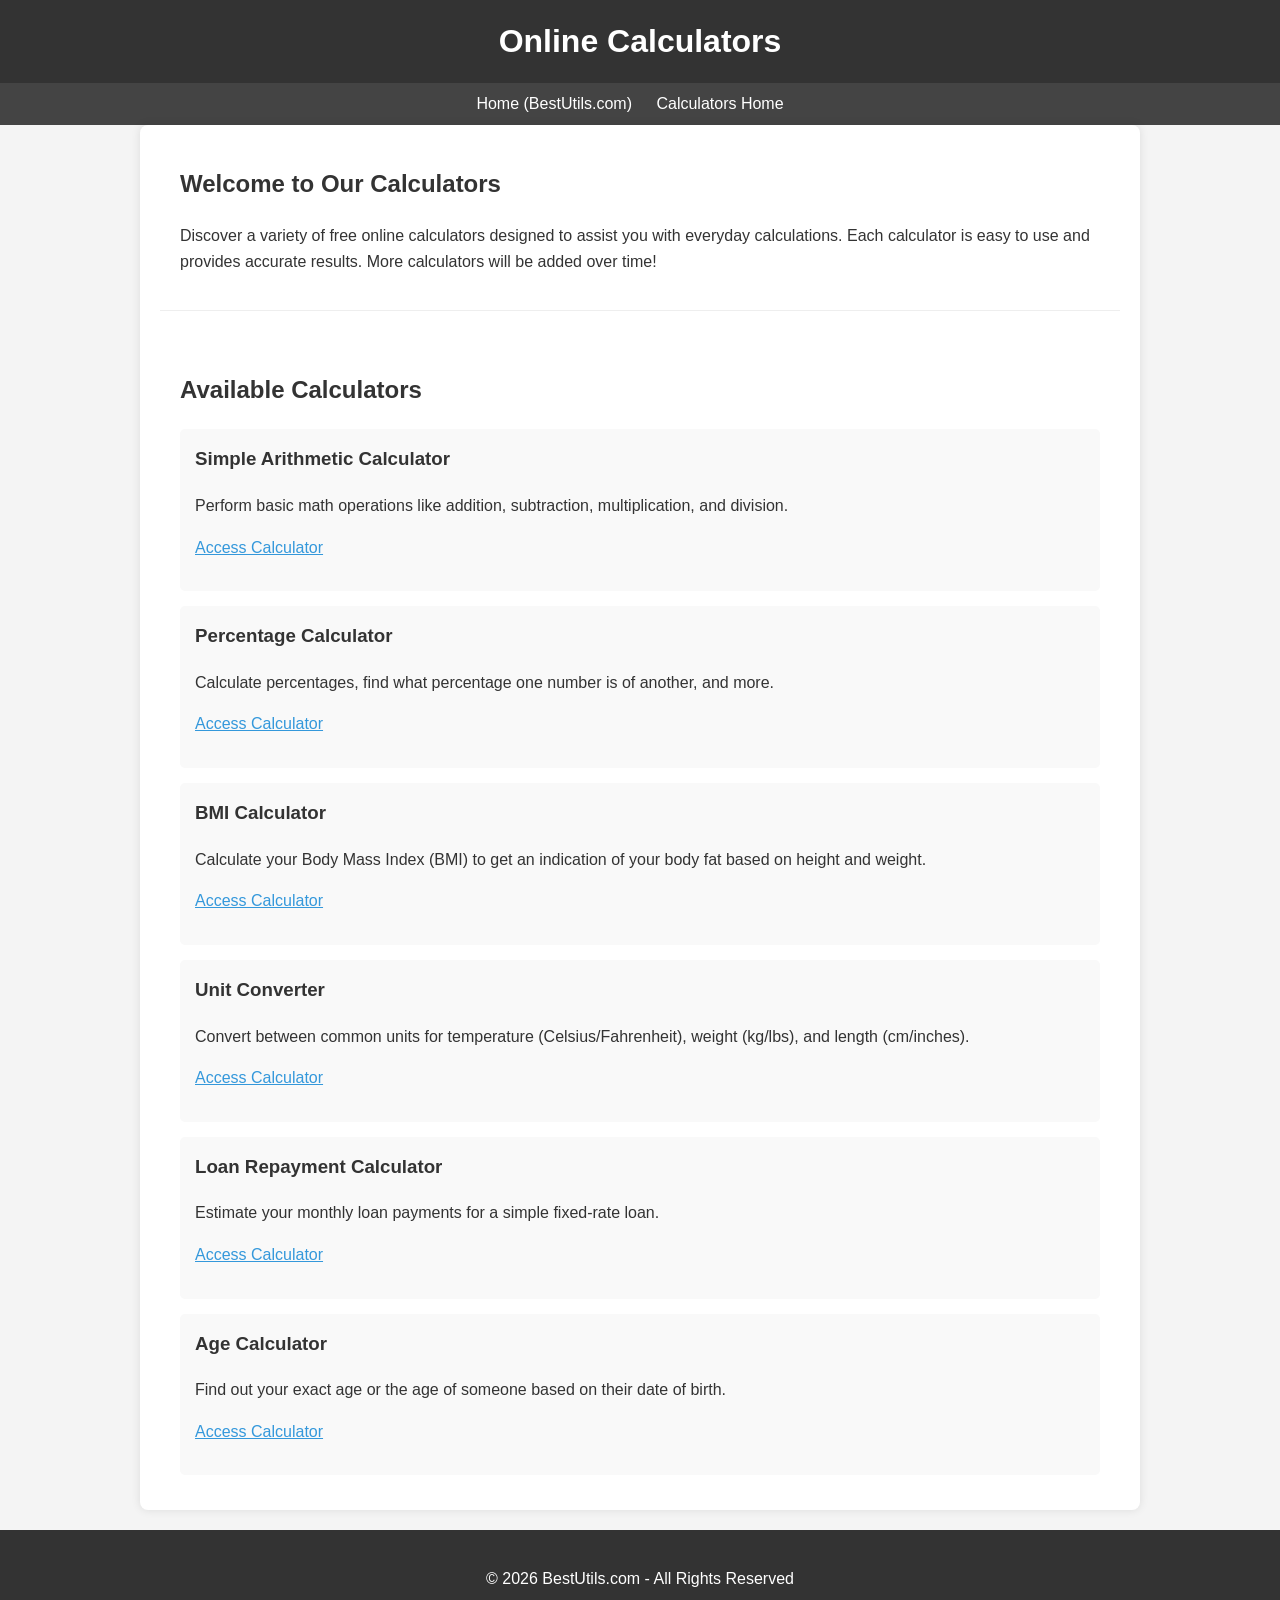
<file: index.html>
<!DOCTYPE html>
<html lang="en">
<head>
    <meta charset="UTF-8">
    <meta name="viewport" content="width=device-width, initial-scale=1.0">
    <title>Useful Online Calculators | BestUtils.com</title>
    <meta name="description" content="A collection of free and easy-to-use online calculators for various daily needs, part of BestUtils.com.">
    <meta name="robots" content="index,follow">
    <link rel="canonical" href="https://bestutils.com/calculators/">
    <link rel="stylesheet" href="css/style.css">
</head>
<body>
    <header>
        <h1>Online Calculators</h1>
    </header>

    <nav>
        <ul>
            <li><a href="/">Home (BestUtils.com)</a></li>
            <li><a href="/calculators/">Calculators Home</a></li>
            <!-- Add more global navigation links if needed -->
        </ul>
    </nav>

    <main class="container">
        <section id="intro">
            <h2>Welcome to Our Calculators</h2>
            <p>Discover a variety of free online calculators designed to assist you with everyday calculations. Each calculator is easy to use and provides accurate results. More calculators will be added over time!</p>
        </section>

        <section id="calculator-list" class="calculator-list">
            <h2>Available Calculators</h2>

            <article id="simple-arithmetic">
                <h3>Simple Arithmetic Calculator</h3>
                <p>Perform basic math operations like addition, subtraction, multiplication, and division.</p>
                <p><a href="calculators/simple-arithmetic-calculator.html">Access Calculator</a></p>
            </article>

            <article id="percentage">
                <h3>Percentage Calculator</h3>
                <p>Calculate percentages, find what percentage one number is of another, and more.</p>
                <p><a href="calculators/percentage-calculator.html">Access Calculator</a></p>
            </article>

            <article id="bmi">
                <h3>BMI Calculator</h3>
                <p>Calculate your Body Mass Index (BMI) to get an indication of your body fat based on height and weight.</p>
                <p><a href="calculators/bmi-calculator.html">Access Calculator</a></p>
            </article>

            <article id="unit-converter">
                <h3>Unit Converter</h3>
                <p>Convert between common units for temperature (Celsius/Fahrenheit), weight (kg/lbs), and length (cm/inches).</p>
                <p><a href="calculators/unit-converter.html">Access Calculator</a></p>
            </article>

            <article id="loan-repayment">
                <h3>Loan Repayment Calculator</h3>
                <p>Estimate your monthly loan payments for a simple fixed-rate loan.</p>
                <p><a href="calculators/loan-repayment-calculator.html">Access Calculator</a></p>
            </article>

            <article id="age-calculator">
                <h3>Age Calculator</h3>
                <p>Find out your exact age or the age of someone based on their date of birth.</p>
                <p><a href="calculators/age-calculator.html">Access Calculator</a></p>
            </article>

        </section>
    </main>

    <footer>
        <p>&copy; <script>document.write(new Date().getFullYear())</script> BestUtils.com - All Rights Reserved</p>
    </footer>

</body>
</html>
</file>
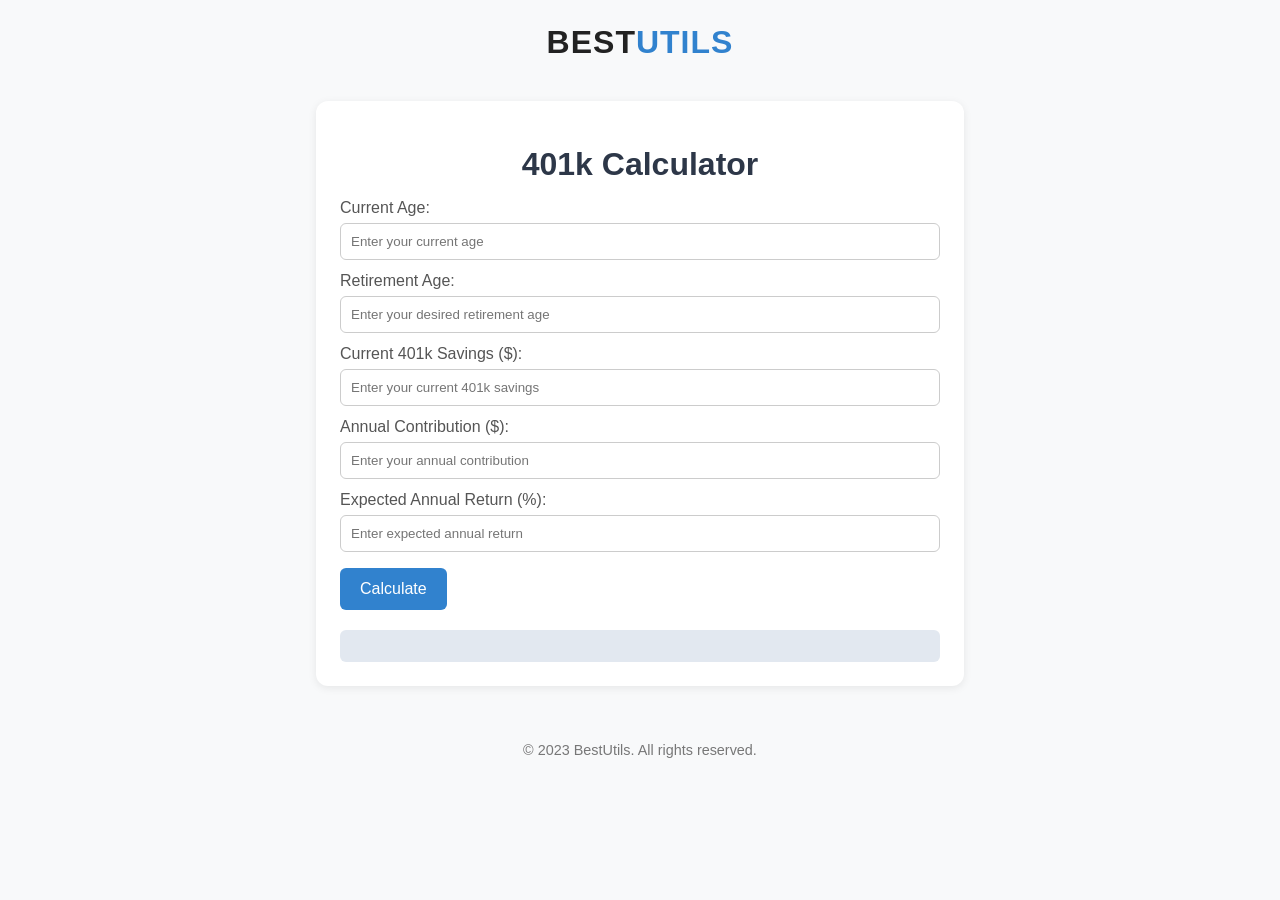
<file: 401k-calculator.html>
<!DOCTYPE html>
<html lang="en">
<head>
  <meta charset="UTF-8">
  <meta name="viewport" content="width=device-width, initial-scale=1.0">
  <meta name="description" content="A comprehensive 401k calculator to help you plan your retirement savings effectively.">
  <meta name="keywords" content="401k calculator, retirement savings, financial planning, investment">
  <title>401k Calculator | BestUtils</title>
  <style>
    body { font-family: 'Segoe UI', Arial, sans-serif; background: #f8f9fa; margin: 0; padding: 0; }
    .container { max-width: 600px; margin: 40px auto; background: #fff; border-radius: 12px; box-shadow: 0 2px 8px rgba(0,0,0,0.08); padding: 24px; }
    h1 { text-align: center; color: #2d3748; font-size: 2rem; margin-bottom: 16px; }
    label { display: block; margin: 12px 0 6px; color: #555; }
    input { width: calc(100% - 22px); padding: 10px; border: 1px solid #ccc; border-radius: 6px; }
    button { padding: 12px 20px; font-size: 1rem; border: none; border-radius: 6px; background: #3182ce; color: #fff; cursor: pointer; transition: background 0.2s; margin-top: 16px; }
    button:hover { background: #2b6cb0; }
    .result { margin-top: 20px; padding: 16px; background: #e2e8f0; border-radius: 6px; font-size: 1.2rem; text-align: center; }
  </style>
</head>
<body>
  <header style="display:flex;align-items:center;justify-content:center;padding:24px 0 0 0;">
    <span style="font-size:2rem;font-weight:700;color:#222;letter-spacing:1px;">BEST<span style="color:#3182ce;">UTILS</span></span>
  </header>
  <div class="container">
    <h1>401k Calculator</h1>
    <label for="current-age">Current Age:</label>
    <input type="number" id="current-age" placeholder="Enter your current age">
    <label for="retirement-age">Retirement Age:</label>
    <input type="number" id="retirement-age" placeholder="Enter your desired retirement age">
    <label for="current-savings">Current 401k Savings ($):</label>
    <input type="number" id="current-savings" placeholder="Enter your current 401k savings">
    <label for="annual-contribution">Annual Contribution ($):</label>
    <input type="number" id="annual-contribution" placeholder="Enter your annual contribution">
    <label for="annual-return">Expected Annual Return (%):</label>
    <input type="number" id="annual-return" placeholder="Enter expected annual return">
    <button onclick="calculate401k()">Calculate</button>
    <div class="result" id="result"></div>
  </div>
  <footer style="text-align:center;padding:16px 0;color:#777;font-size:0.9rem;">
    &copy; 2023 BestUtils. All rights reserved.
  </footer>
  <script>
    function calculate401k() {
      const currentAge = parseInt(document.getElementById('current-age').value);
      const retirementAge = parseInt(document.getElementById('retirement-age').value);
      const currentSavings = parseFloat(document.getElementById('current-savings').value);
      const annualContribution = parseFloat(document.getElementById('annual-contribution').value);
      const annualReturn = parseFloat(document.getElementById('annual-return').value) / 100;
      const yearsToGrow = retirementAge - currentAge;

      let futureValue = currentSavings;
      for (let i = 0; i < yearsToGrow; i++) {
        futureValue += annualContribution;
        futureValue *= (1 + annualReturn);
      }

      document.getElementById('result').textContent = `Estimated 401k Savings at Retirement: $${futureValue.toFixed(2)}`;
    }
  </script>
</body>
</html>
</file>
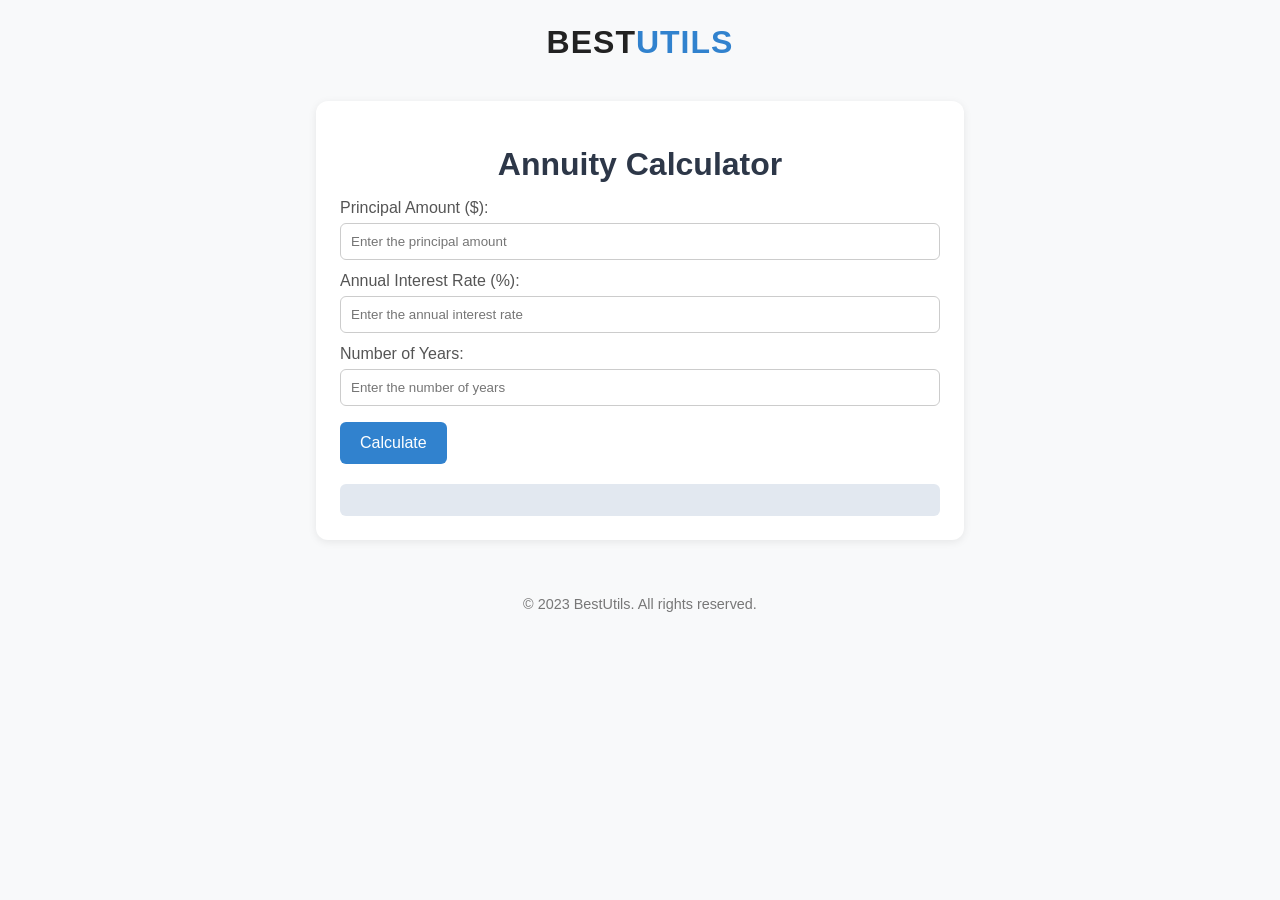
<file: annuity-calculator.html>
<!DOCTYPE html>
<html lang="en">
<head>
  <meta charset="UTF-8">
  <meta name="viewport" content="width=device-width, initial-scale=1.0">
  <meta name="description" content="An effective annuity calculator to help you plan your financial future.">
  <meta name="keywords" content="annuity calculator, financial planning, investment, retirement">
  <meta name="robots" content="index, follow">
  <link rel="canonical" href="http://bestutils.com/annuity-calculator.html">
  <title>Annuity Calculator | BestUtils</title>
  <style>
    body { font-family: 'Segoe UI', Arial, sans-serif; background: #f8f9fa; margin: 0; padding: 0; }
    .container { max-width: 600px; margin: 40px auto; background: #fff; border-radius: 12px; box-shadow: 0 2px 8px rgba(0,0,0,0.08); padding: 24px; }
    h1 { text-align: center; color: #2d3748; font-size: 2rem; margin-bottom: 16px; }
    label { display: block; margin: 12px 0 6px; color: #555; }
    input { width: calc(100% - 22px); padding: 10px; border: 1px solid #ccc; border-radius: 6px; }
    button { padding: 12px 20px; font-size: 1rem; border: none; border-radius: 6px; background: #3182ce; color: #fff; cursor: pointer; transition: background 0.2s; margin-top: 16px; }
    button:hover { background: #2b6cb0; }
    .result { margin-top: 20px; padding: 16px; background: #e2e8f0; border-radius: 6px; font-size: 1.2rem; text-align: center; }
  </style>
</head>
<body>
  <header style="display:flex;align-items:center;justify-content:center;padding:24px 0 0 0;">
    <span style="font-size:2rem;font-weight:700;color:#222;letter-spacing:1px;">BEST<span style="color:#3182ce;">UTILS</span></span>
  </header>
  <div class="container">
    <h1>Annuity Calculator</h1>
    <label for="principal">Principal Amount ($):</label>
    <input type="number" id="principal" placeholder="Enter the principal amount">
    <label for="rate">Annual Interest Rate (%):</label>
    <input type="number" id="rate" placeholder="Enter the annual interest rate">
    <label for="years">Number of Years:</label>
    <input type="number" id="years" placeholder="Enter the number of years">
    <button onclick="calculateAnnuity()">Calculate</button>
    <div class="result" id="result"></div>
  </div>
  <footer style="text-align:center;padding:16px 0;color:#777;font-size:0.9rem;">
    &copy; 2023 BestUtils. All rights reserved.
  </footer>
  <script>
    function calculateAnnuity() {
      const principal = parseFloat(document.getElementById('principal').value);
      const rate = parseFloat(document.getElementById('rate').value) / 100;
      const years = parseInt(document.getElementById('years').value);

      const annuity = principal * rate / (1 - Math.pow(1 + rate, -years));

      document.getElementById('result').textContent = `Estimated Annuity Payment: $${annuity.toFixed(2)}`;
    }
  </script>
</body>
</html>
</file>
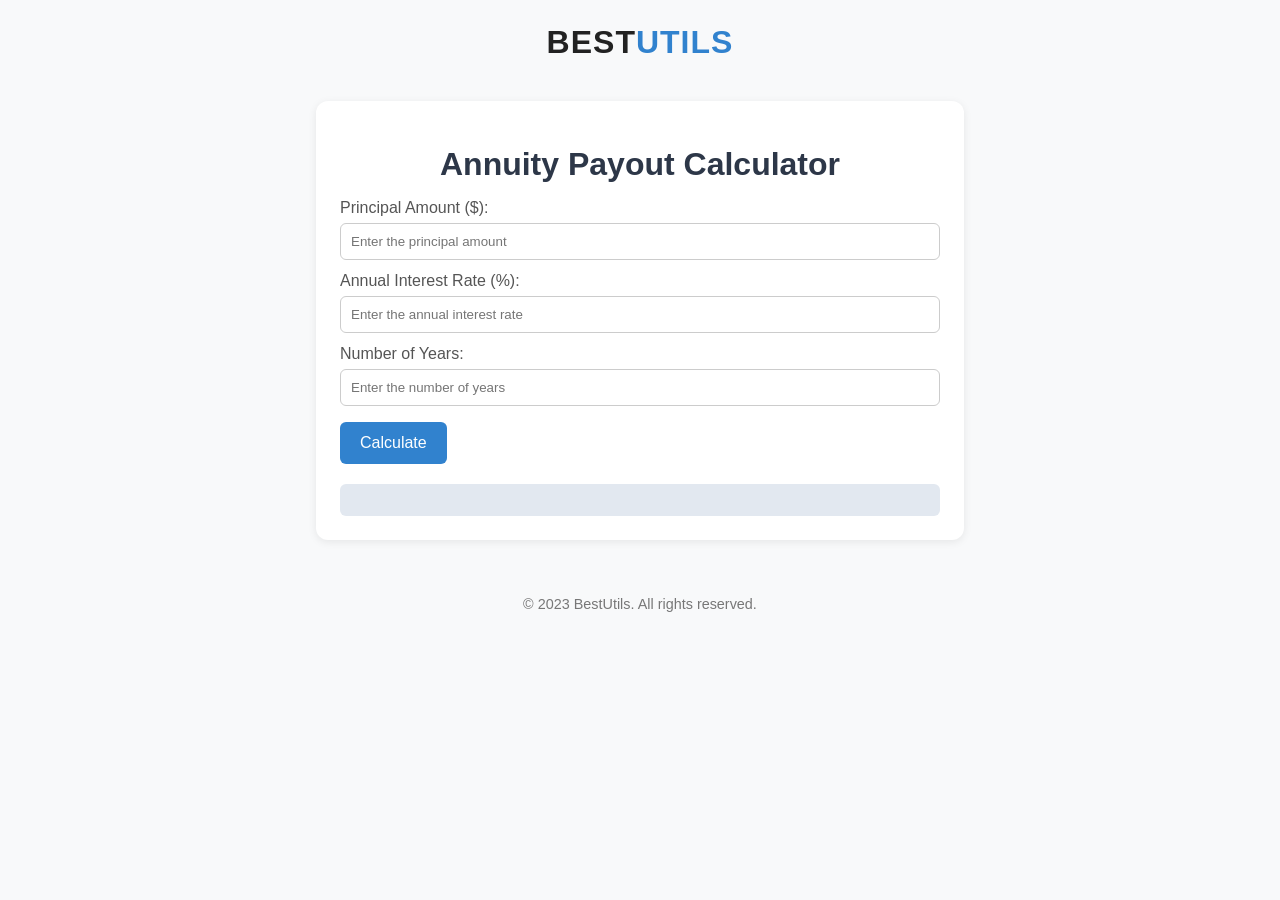
<file: annuity-payout-calculator.html>
<!DOCTYPE html>
<html lang="en">
<head>
  <meta charset="UTF-8">
  <meta name="viewport" content="width=device-width, initial-scale=1.0">
  <meta name="description" content="Calculate your annuity payouts with ease using our annuity payout calculator.">
  <meta name="keywords" content="annuity payout calculator, retirement planning, financial calculator">
  <meta name="robots" content="index, follow">
  <link rel="canonical" href="http://bestutils.com/annuity-payout-calculator.html">
  <title>Annuity Payout Calculator | BestUtils</title>
  <style>
    body { font-family: 'Segoe UI', Arial, sans-serif; background: #f8f9fa; margin: 0; padding: 0; }
    .container { max-width: 600px; margin: 40px auto; background: #fff; border-radius: 12px; box-shadow: 0 2px 8px rgba(0,0,0,0.08); padding: 24px; }
    h1 { text-align: center; color: #2d3748; font-size: 2rem; margin-bottom: 16px; }
    label { display: block; margin: 12px 0 6px; color: #555; }
    input { width: calc(100% - 22px); padding: 10px; border: 1px solid #ccc; border-radius: 6px; }
    button { padding: 12px 20px; font-size: 1rem; border: none; border-radius: 6px; background: #3182ce; color: #fff; cursor: pointer; transition: background 0.2s; margin-top: 16px; }
    button:hover { background: #2b6cb0; }
    .result { margin-top: 20px; padding: 16px; background: #e2e8f0; border-radius: 6px; font-size: 1.2rem; text-align: center; }
  </style>
</head>
<body>
  <header style="display:flex;align-items:center;justify-content:center;padding:24px 0 0 0;">
    <span style="font-size:2rem;font-weight:700;color:#222;letter-spacing:1px;">BEST<span style="color:#3182ce;">UTILS</span></span>
  </header>
  <div class="container">
    <h1>Annuity Payout Calculator</h1>
    <label for="principal">Principal Amount ($):</label>
    <input type="number" id="principal" placeholder="Enter the principal amount">
    <label for="rate">Annual Interest Rate (%):</label>
    <input type="number" id="rate" placeholder="Enter the annual interest rate">
    <label for="years">Number of Years:</label>
    <input type="number" id="years" placeholder="Enter the number of years">
    <button onclick="calculatePayout()">Calculate</button>
    <div class="result" id="result"></div>
  </div>
  <footer style="text-align:center;padding:16px 0;color:#777;font-size:0.9rem;">
    &copy; 2023 BestUtils. All rights reserved.
  </footer>
  <script>
    function calculatePayout() {
      const principal = parseFloat(document.getElementById('principal').value);
      const rate = parseFloat(document.getElementById('rate').value) / 100;
      const years = parseInt(document.getElementById('years').value);

      const payout = principal * rate / (1 - Math.pow(1 + rate, -years));

      document.getElementById('result').textContent = `Estimated Annuity Payout: $${payout.toFixed(2)}`;
    }
  </script>
</body>
</html>
</file>
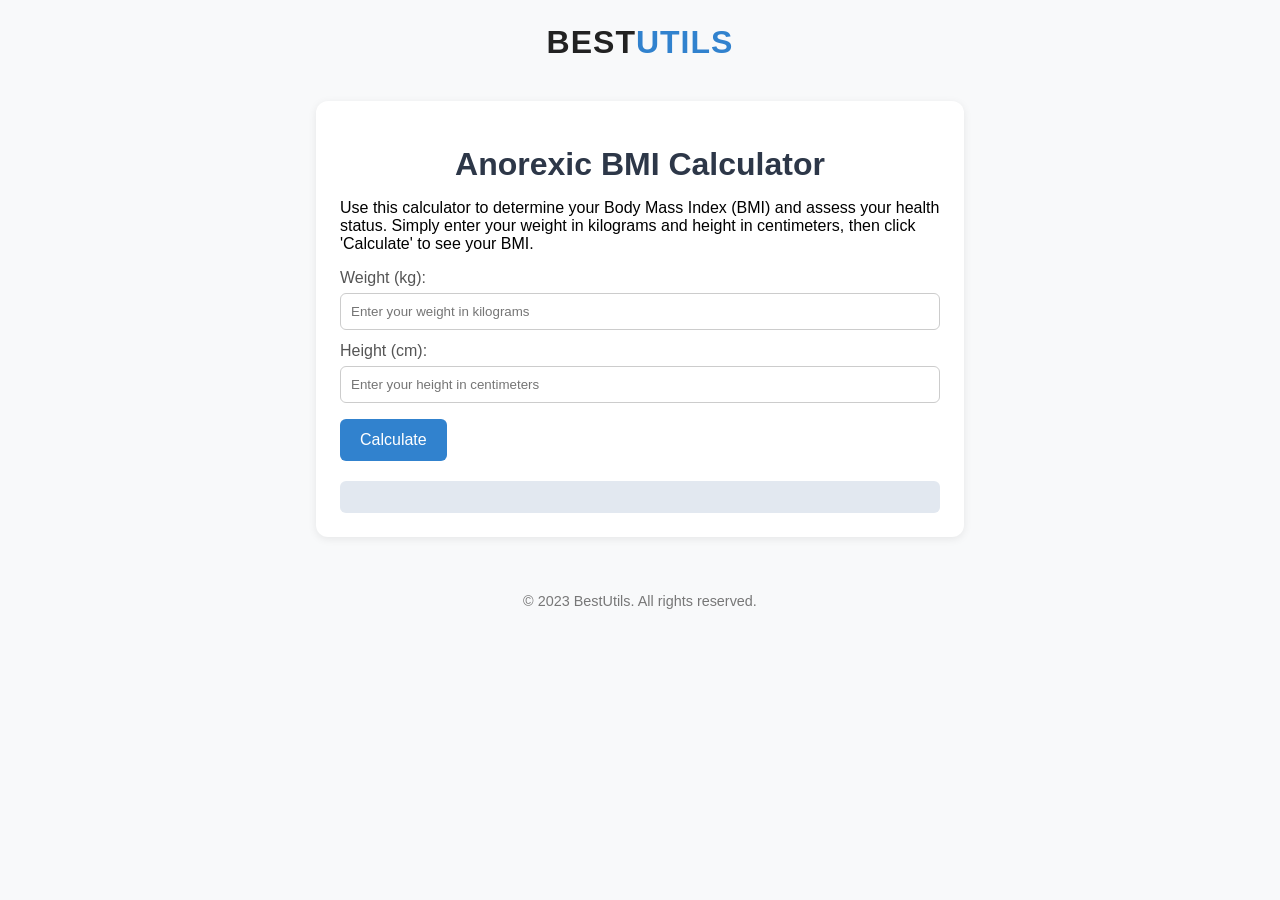
<file: anorexic-bmi-calculator.html>
<!DOCTYPE html>
<html lang="en">
<head>
  <meta charset="UTF-8">
  <meta name="viewport" content="width=device-width, initial-scale=1.0">
  <meta name="description" content="Calculate your BMI with our anorexic BMI calculator to monitor your health.">
  <meta name="keywords" content="anorexic BMI calculator, health calculator, body mass index">
  <meta name="robots" content="index, follow">
  <link rel="canonical" href="http://bestutils.com/anorexic-bmi-calculator.html">
  <title>Anorexic BMI Calculator | BestUtils</title>
  <style>
    body { font-family: 'Segoe UI', Arial, sans-serif; background: #f8f9fa; margin: 0; padding: 0; }
    .container { max-width: 600px; margin: 40px auto; background: #fff; border-radius: 12px; box-shadow: 0 2px 8px rgba(0,0,0,0.08); padding: 24px; }
    h1 { text-align: center; color: #2d3748; font-size: 2rem; margin-bottom: 16px; }
    label { display: block; margin: 12px 0 6px; color: #555; }
    input { width: calc(100% - 22px); padding: 10px; border: 1px solid #ccc; border-radius: 6px; }
    button { padding: 12px 20px; font-size: 1rem; border: none; border-radius: 6px; background: #3182ce; color: #fff; cursor: pointer; transition: background 0.2s; margin-top: 16px; }
    button:hover { background: #2b6cb0; }
    .result { margin-top: 20px; padding: 16px; background: #e2e8f0; border-radius: 6px; font-size: 1.2rem; text-align: center; }
  </style>
</head>
<body>
  <header style="display:flex;align-items:center;justify-content:center;padding:24px 0 0 0;">
    <span style="font-size:2rem;font-weight:700;color:#222;letter-spacing:1px;">BEST<span style="color:#3182ce;">UTILS</span></span>
  </header>
  <div class="container">
    <h1>Anorexic BMI Calculator</h1>
    <p>Use this calculator to determine your Body Mass Index (BMI) and assess your health status. Simply enter your weight in kilograms and height in centimeters, then click 'Calculate' to see your BMI.</p>
    <label for="weight">Weight (kg):</label>
    <input type="number" id="weight" placeholder="Enter your weight in kilograms">
    <label for="height">Height (cm):</label>
    <input type="number" id="height" placeholder="Enter your height in centimeters">
    <button onclick="calculateBMI()">Calculate</button>
    <div class="result" id="result"></div>
  </div>
  <footer style="text-align:center;padding:16px 0;color:#777;font-size:0.9rem;">
    &copy; 2023 BestUtils. All rights reserved.
  </footer>
  <script>
    function calculateBMI() {
      const weight = parseFloat(document.getElementById('weight').value);
      const height = parseFloat(document.getElementById('height').value) / 100;

      const bmi = weight / (height * height);

      document.getElementById('result').textContent = `Your BMI is: ${bmi.toFixed(2)}`;
    }
  </script>
</body>
</html>
</file>
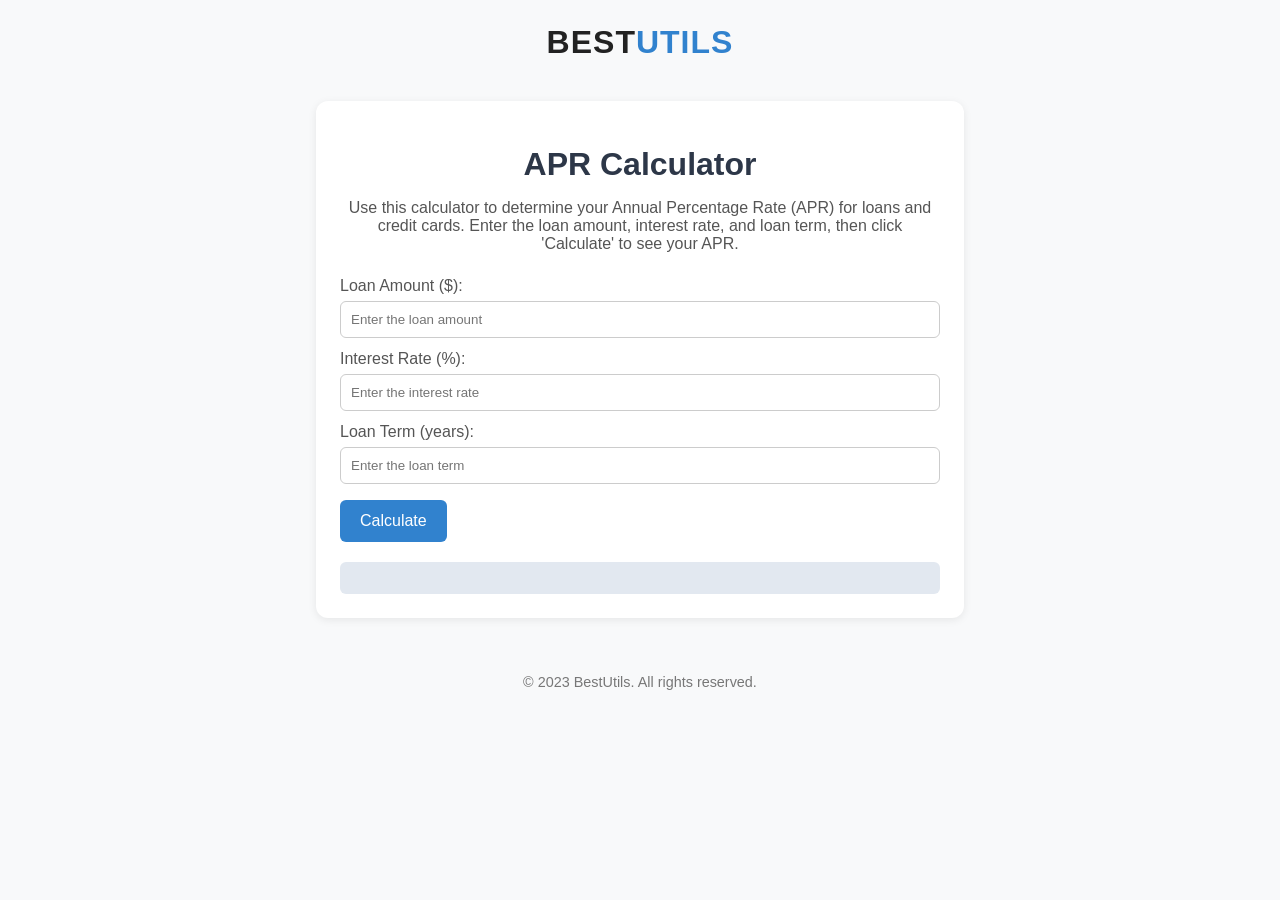
<file: apr-calculator.html>
<!DOCTYPE html>
<html lang="en">
<head>
  <meta charset="UTF-8">
  <meta name="viewport" content="width=device-width, initial-scale=1.0">
  <meta name="description" content="Calculate your Annual Percentage Rate (APR) with our professional APR calculator.">
  <meta name="keywords" content="APR calculator, annual percentage rate, financial calculator">
  <meta name="robots" content="index, follow">
  <link rel="canonical" href="http://bestutils.com/apr-calculator.html">
  <title>APR Calculator | BestUtils</title>
  <style>
    body { font-family: 'Segoe UI', Arial, sans-serif; background: #f8f9fa; margin: 0; padding: 0; }
    .container { max-width: 600px; margin: 40px auto; background: #fff; border-radius: 12px; box-shadow: 0 2px 8px rgba(0,0,0,0.08); padding: 24px; }
    h1 { text-align: center; color: #2d3748; font-size: 2rem; margin-bottom: 16px; }
    p { text-align: center; color: #555; margin-bottom: 24px; }
    label { display: block; margin: 12px 0 6px; color: #555; }
    input { width: calc(100% - 22px); padding: 10px; border: 1px solid #ccc; border-radius: 6px; }
    button { padding: 12px 20px; font-size: 1rem; border: none; border-radius: 6px; background: #3182ce; color: #fff; cursor: pointer; transition: background 0.2s; margin-top: 16px; }
    button:hover { background: #2b6cb0; }
    .result { margin-top: 20px; padding: 16px; background: #e2e8f0; border-radius: 6px; font-size: 1.2rem; text-align: center; }
  </style>
</head>
<body>
  <header style="display:flex;align-items:center;justify-content:center;padding:24px 0 0 0;">
    <span style="font-size:2rem;font-weight:700;color:#222;letter-spacing:1px;">BEST<span style="color:#3182ce;">UTILS</span></span>
  </header>
  <div class="container">
    <h1>APR Calculator</h1>
    <p>Use this calculator to determine your Annual Percentage Rate (APR) for loans and credit cards. Enter the loan amount, interest rate, and loan term, then click 'Calculate' to see your APR.</p>
    <label for="loanAmount">Loan Amount ($):</label>
    <input type="number" id="loanAmount" placeholder="Enter the loan amount">
    <label for="interestRate">Interest Rate (%):</label>
    <input type="number" id="interestRate" placeholder="Enter the interest rate">
    <label for="loanTerm">Loan Term (years):</label>
    <input type="number" id="loanTerm" placeholder="Enter the loan term">
    <button onclick="calculateAPR()">Calculate</button>
    <div class="result" id="result"></div>
  </div>
  <footer style="text-align:center;padding:16px 0;color:#777;font-size:0.9rem;">
    &copy; 2023 BestUtils. All rights reserved.
  </footer>
  <script>
    function calculateAPR() {
      const loanAmount = parseFloat(document.getElementById('loanAmount').value);
      const interestRate = parseFloat(document.getElementById('interestRate').value) / 100;
      const loanTerm = parseInt(document.getElementById('loanTerm').value);

      const apr = (interestRate * loanAmount) / loanTerm;

      document.getElementById('result').textContent = `Your APR is: ${apr.toFixed(2)}%`;
    }
  </script>
</body>
</html>
</file>
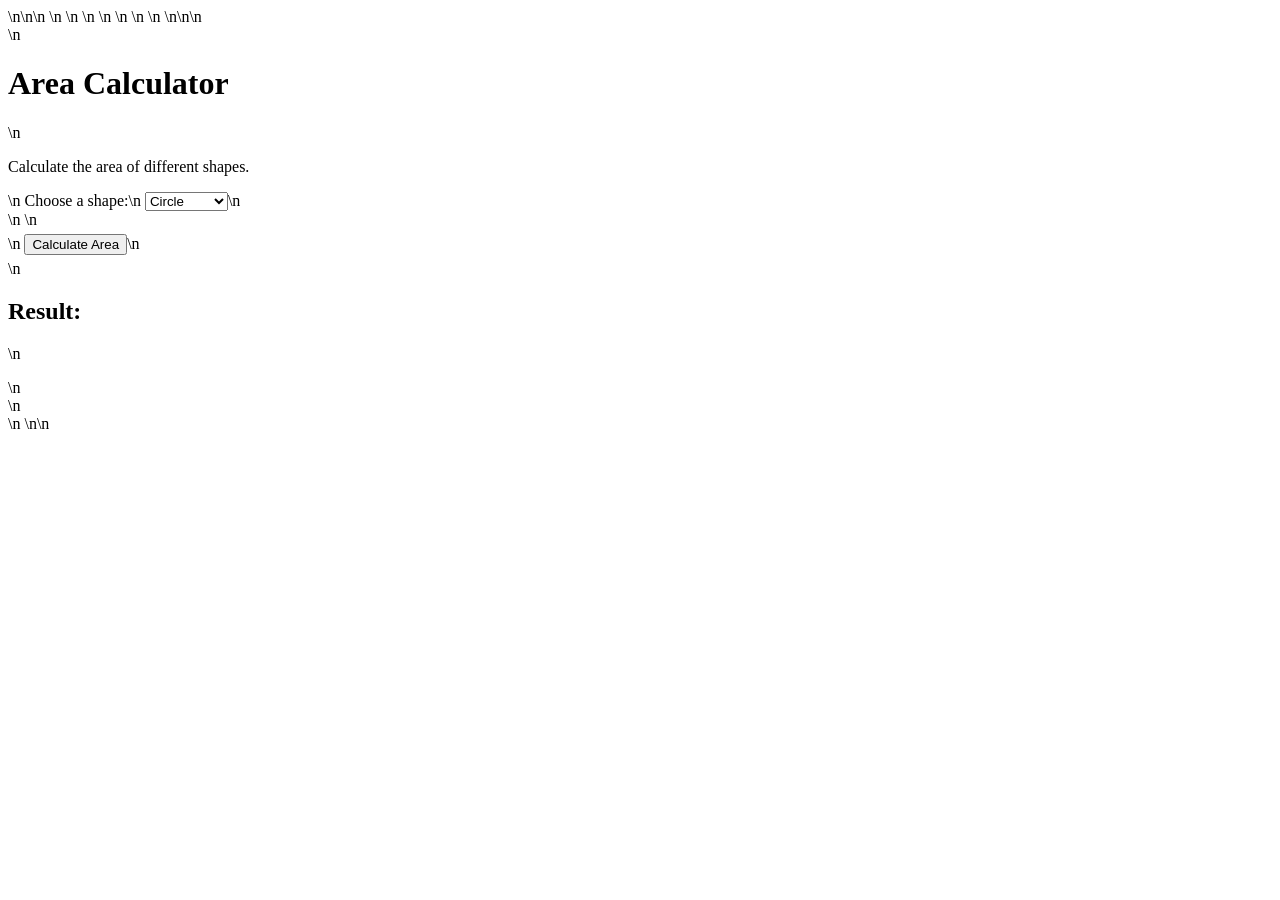
<file: area-calculator.html>
<!DOCTYPE html>\n<html lang=\"en\">\n<head>\n    <meta charset=\"UTF-8\">\n    <meta name=\"viewport\" content=\"width=device-width, initial-scale=1.0\">\n    <meta name=\"description\" content=\"Area Calculator.\">\n    <meta name=\"keywords\" content=\"area, calculator, shapes\">\n    <meta name=\"robots\" content=\"index, follow\">\n    <link rel=\"canonical\" href=\"http://bestutils.com/area-calculator.html\">\n    <title>Area Calculator</title>\n    <style>\n        body { font-family: Arial, sans-serif; }\n        .container { max-width: 600px; margin: auto; padding: 20px; }\n        input, button { margin: 5px 0; }\n    </style>\n</head>\n<body>\n    <div class=\"container\">\n        <h1>Area Calculator</h1>\n        <p>Calculate the area of different shapes.</p>\n        <label for=\"shape\">Choose a shape:</label>\n        <select id=\"shape\">\n            <option value=\"circle\">Circle</option>\n            <option value=\"rectangle\">Rectangle</option>\n            <option value=\"triangle\">Triangle</option>\n        </select>\n        <div id=\"inputs\">\n            <!-- Dynamic inputs will be inserted here -->\n        </div>\n        <button onclick=\"calculateArea()\">Calculate Area</button>\n        <div id=\"result\">\n            <h2>Result:</h2>\n            <p id=\"area\"></p>\n        </div>\n    </div>\n    <script>\n        document.getElementById(\"shape\").addEventListener(\"change\", function() {\n            const shape = this.value;\n            const inputsDiv = document.getElementById(\"inputs\");\n            if (shape === 'circle') {\n                inputsDiv.innerHTML = '<label for=\"radius\">Radius:</label><input type=\"number\" id=\"radius\">';\n            } else if (shape === 'rectangle') {\n                inputsDiv.innerHTML = '<label for=\"length\">Length:</label><input type=\"number\" id=\"length\"><label for=\"width\">Width:</label><input type=\"number\" id=\"width\">';\n            } else if (shape === 'triangle') {\n                inputsDiv.innerHTML = '<label for=\"base\">Base:</label><input type=\"number\" id=\"base\"><label for=\"height\">Height:</label><input type=\"number\" id=\"height\">';\n            }\n        });\n        function calculateArea() {\n            const shape = document.getElementById(\"shape\").value;\n            let area = 0;\n            if (shape === 'circle') {\n                const radius = parseFloat(document.getElementById(\"radius\").value);\n                area = Math.PI * radius * radius;\n            } else if (shape === 'rectangle') {\n                const length = parseFloat(document.getElementById(\"length\").value);\n                const width = parseFloat(document.getElementById(\"width\").value);\n                area = length * width;\n            } else if (shape === 'triangle') {\n                const base = parseFloat(document.getElementById(\"base\").value);\n                const height = parseFloat(document.getElementById(\"height\").value);\n                area = 0.5 * base * height;\n            }\n            document.getElementById(\"area\").textContent = area.toFixed(2) + ' square units';\n        }\n    </script>\n</body>\n</html>
</file>
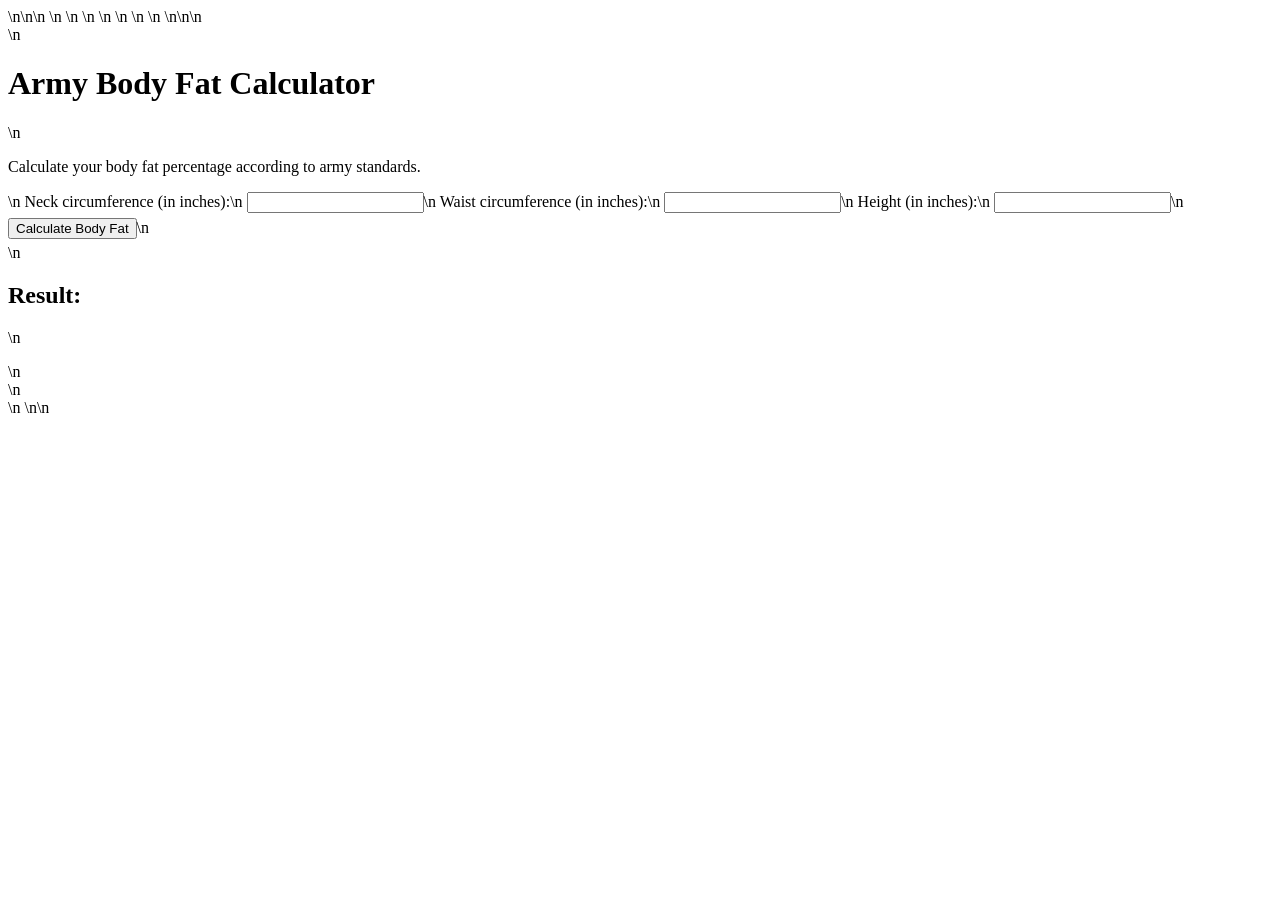
<file: army-body-fat-calculator.html>
<!DOCTYPE html>\n<html lang=\"en\">\n<head>\n    <meta charset=\"UTF-8\">\n    <meta name=\"viewport\" content=\"width=device-width, initial-scale=1.0\">\n    <meta name=\"description\" content=\"Army Body Fat Calculator.\">\n    <meta name=\"keywords\" content=\"army, body fat, calculator\">\n    <meta name=\"robots\" content=\"index, follow\">\n    <link rel=\"canonical\" href=\"http://bestutils.com/army-body-fat-calculator.html\">\n    <title>Army Body Fat Calculator</title>\n    <style>\n        body { font-family: Arial, sans-serif; }\n        .container { max-width: 600px; margin: auto; padding: 20px; }\n        input, button { margin: 5px 0; }\n    </style>\n</head>\n<body>\n    <div class=\"container\">\n        <h1>Army Body Fat Calculator</h1>\n        <p>Calculate your body fat percentage according to army standards.</p>\n        <label for=\"neck\">Neck circumference (in inches):</label>\n        <input type=\"number\" id=\"neck\">\n        <label for=\"waist\">Waist circumference (in inches):</label>\n        <input type=\"number\" id=\"waist\">\n        <label for=\"height\">Height (in inches):</label>\n        <input type=\"number\" id=\"height\">\n        <button onclick=\"calculateBodyFat()\">Calculate Body Fat</button>\n        <div id=\"result\">\n            <h2>Result:</h2>\n            <p id=\"bodyFat\"></p>\n        </div>\n    </div>\n    <script>\n        function calculateBodyFat() {\n            const neck = parseFloat(document.getElementById(\"neck\").value);\n            const waist = parseFloat(document.getElementById(\"waist\").value);\n            const height = parseFloat(document.getElementById(\"height\").value);\n            const bodyFat = (waist - neck) / height * 100;\n            document.getElementById(\"bodyFat\").textContent = bodyFat.toFixed(2) + '% body fat';\n        }\n    </script>\n</body>\n</html>
</file>
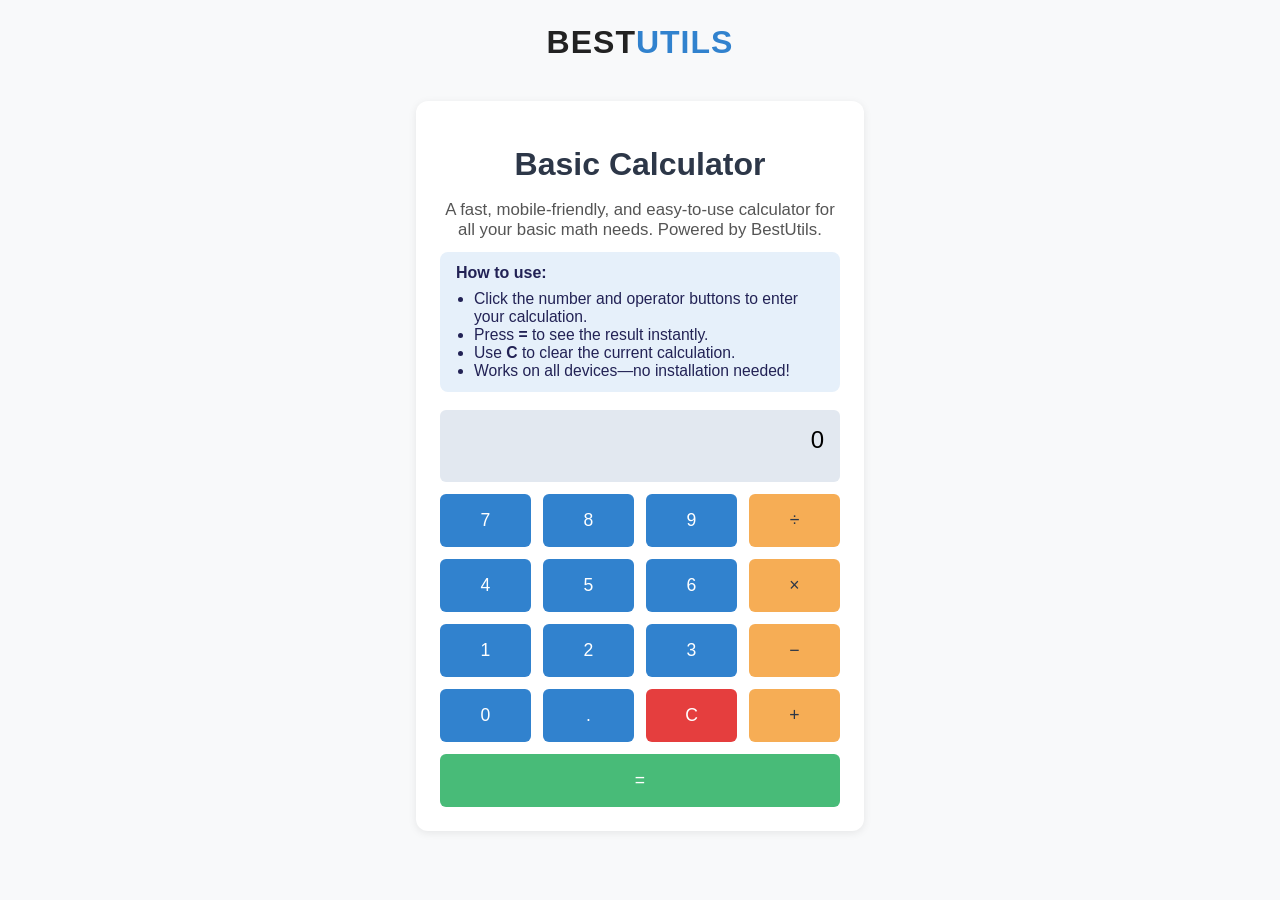
<file: basic-calculator.html>
<!DOCTYPE html>
<html lang="en">
<head>
  <meta charset="UTF-8">
  <meta name="viewport" content="width=device-width, initial-scale=1.0">
  <meta name="description" content="A fast, mobile-friendly, and easy-to-use basic calculator tool for all your quick math needs. Free online calculator by BestUtils.">
  <meta name="keywords" content="calculator, basic calculator, online calculator, math, arithmetic, bestutils">
  <title>Basic Calculator | BestUtils</title>
  <link rel="canonical" href="https://bestutils.com/basic-calculator.html">
  <style>
    body { font-family: 'Segoe UI', Arial, sans-serif; background: #f8f9fa; margin: 0; padding: 0; }
    .container { max-width: 400px; margin: 40px auto; background: #fff; border-radius: 12px; box-shadow: 0 2px 8px rgba(0,0,0,0.08); padding: 24px; }
    h1 { text-align: center; color: #2d3748; font-size: 2rem; margin-bottom: 16px; }
    .calculator { display: grid; grid-template-columns: repeat(4, 1fr); gap: 12px; }
    .display { grid-column: span 4; background: #e2e8f0; border-radius: 6px; padding: 16px; font-size: 1.5rem; text-align: right; margin-bottom: 12px; min-height: 40px; }
    button { padding: 16px; font-size: 1.1rem; border: none; border-radius: 6px; background: #3182ce; color: #fff; cursor: pointer; transition: background 0.2s; }
    button:hover { background: #2b6cb0; }
    button.operator { background: #f6ad55; color: #2d3748; }
    button.operator:hover { background: #dd6b20; color: #fff; }
    button.equal { background: #48bb78; }
    button.equal:hover { background: #2f855a; }
    button.clear { background: #e53e3e; }
    button.clear:hover { background: #9b2c2c; }
    @media (max-width: 500px) {
      .container { max-width: 98vw; padding: 12px; }
      h1 { font-size: 1.3rem; }
      button { padding: 12px; font-size: 1rem; }
    }
  </style>
</head>
<body>
  <header style="display:flex;align-items:center;justify-content:center;padding:24px 0 0 0;">
    <span style="font-size:2rem;font-weight:700;color:#222;letter-spacing:1px;">BEST<span style="color:#3182ce;">UTILS</span></span>
  </header>
  <div class="container">
    <h1>Basic Calculator</h1>
    <p style="text-align:center;color:#555;font-size:1.05rem;margin-bottom:12px;">A fast, mobile-friendly, and easy-to-use calculator for all your basic math needs. Powered by BestUtils.</p>
    <div style="background:#e6f0fa;border-radius:8px;padding:12px 16px;margin-bottom:18px;color:#225;">
      <strong>How to use:</strong><br>
      <ul style="margin:8px 0 0 18px;padding:0;font-size:0.98rem;">
        <li>Click the number and operator buttons to enter your calculation.</li>
        <li>Press <b>=</b> to see the result instantly.</li>
        <li>Use <b>C</b> to clear the current calculation.</li>
        <li>Works on all devices—no installation needed!</li>
      </ul>
    </div>
    <div class="display" id="display">0</div>
    <div class="calculator">
      <button onclick="press('7')">7</button>
      <button onclick="press('8')">8</button>
      <button onclick="press('9')">9</button>
      <button class="operator" onclick="press('/')">÷</button>
      <button onclick="press('4')">4</button>
      <button onclick="press('5')">5</button>
      <button onclick="press('6')">6</button>
      <button class="operator" onclick="press('*')">×</button>
      <button onclick="press('1')">1</button>
      <button onclick="press('2')">2</button>
      <button onclick="press('3')">3</button>
      <button class="operator" onclick="press('-')">−</button>
      <button onclick="press('0')">0</button>
      <button onclick="press('.')">.</button>
      <button class="clear" onclick="clearDisplay()">C</button>
      <button class="operator" onclick="press('+')">+</button>
      <button class="equal" style="grid-column: span 4;" onclick="calculate()">=</button>
    </div>
  </div>
  <script>
    let current = '';
    let resetNext = false;
    function press(val) {
      if (resetNext) { current = ''; resetNext = false; }
      if (current.length > 20) return;
      if (val === '.' && current.split(/[-+*/]/).pop().includes('.')) return;
      current += val;
      updateDisplay();
    }
    function updateDisplay() {
      document.getElementById('display').textContent = current || '0';
    }
    function clearDisplay() {
      current = '';
      updateDisplay();
    }
    function calculate() {
      try {
        let result = eval(current.replace(/[^-+*/.\d]/g, ''));
        if (typeof result === 'number' && isFinite(result)) {
          current = result.toString();
        } else {
          current = '';
        }
      } catch {
        current = '';
      }
      resetNext = true;
      updateDisplay();
    }
  </script>
</body>
</html>
</file>
<file: css/style.css>
body { font-family: sans-serif; line-height: 1.6; margin: 0; padding: 0; background-color: #f4f4f4; color: #333; }
header { background: #333; color: #fff; padding: 1rem 0; text-align: center; }
header h1 { margin: 0; }
nav { background: #444; padding: 0.5rem; text-align: center;}
nav ul { list-style: none; padding: 0; margin: 0; }
nav ul li { display: inline; margin-right: 20px; }
nav ul li a { color: #fff; text-decoration: none; }
main { padding: 20px; } /* This was main.container before, generalise to main */
.container { max-width: 960px; margin: auto; /*overflow: auto; */ /* Removed overflow:auto for now */ padding: 0 20px; background-color: #fff; border-radius: 8px; box-shadow: 0 0 10px rgba(0,0,0,0.1); }
section { margin-bottom: 20px; padding: 20px; border-bottom: 1px #eee solid; }
section:last-child { border-bottom: none; }
h2 { color: #333; }
.calculator-list article { margin-bottom: 15px; padding: 15px; background-color: #f9f9f9; border-radius: 5px; }
.calculator-list h3 { margin-top: 0; }
footer { text-align: center; padding: 20px; background: #333; color: #fff; margin-top: 20px;}
a { color: #3498db; }
a:hover { color: #2980b9; }

/* Basic responsive adjustments */
@media (max-width: 768px) {
    nav ul li { display: block; margin-bottom: 10px; margin-right: 0; }
    .container { padding: 0 10px; }
    main { padding: 10px; }
    section { padding: 15px; }
}

@media (max-width: 480px) {
    header h1 { font-size: 1.8rem; }
    h2 { font-size: 1.5rem; }
    body { font-size: 0.95rem; }
}

/* General Form Styling */
.calculator-form div, .form-group {
    margin-bottom: 12px;
}

.calculator-form label, .form-label {
    display: inline-block;
    margin-right: 10px;
    /* Consider font-weight: bold; for better readability if desired */
}

.calculator-form input[type="number"],
.calculator-form input[type="text"],
.calculator-form input[type="date"],
.calculator-form select {
    padding: 8px;
    border: 1px solid #ccc;
    border-radius: 4px;
    margin-right: 5px; 
    box-sizing: border-box; /* Add for better width control */
}

/* Responsive input widths */
.calculator-form input[type="number"],
.calculator-form input[type="text"],
.calculator-form input[type="date"],
.calculator-form select {
    width: calc(100% - 100px); /* Default width, adjust 100px based on typical label width */
    max-width: 250px; /* Max width for larger screens */
}

/* Adjust for smaller screens where labels might stack or be shorter */
@media (max-width: 600px) {
    .calculator-form input[type="number"],
    .calculator-form input[type="text"],
    .calculator-form input[type="date"],
    .calculator-form select {
        width: 100%; /* Full width on smaller screens */
        max-width: none;
        margin-right: 0;
    }
    .calculator-form label, .form-label {
        width: 100%; /* Full width labels */
        margin-bottom: 5px; /* Space between label and input */
    }
}


.calculator-form button, .calc-button {
    padding: 10px 15px;
    background-color: #3498db;
    color: white;
    border: none;
    border-radius: 4px;
    cursor: pointer;
    margin-top: 5px;
    font-size: 1rem;
}

.calculator-form button:hover, .calc-button:hover {
    background-color: #2980b9;
}

.result-display, .calculator-result {
    margin-top: 20px;
    padding: 15px;
    border: 1px solid #eee;
    border-radius: 5px;
    background-color: #f9f9f9;
    font-size: 1.1rem;
}

.result-display p, .calculator-result p {
    margin: 8px 0;
}

.result-display .value, .calculator-result .value {
    font-weight: bold;
}

/* General Table Styling */
.data-table {
    width: 100%;
    border-collapse: collapse;
    margin-top: 15px;
}

.data-table th, .data-table td {
    border: 1px solid #ddd;
    padding: 10px;
    text-align: left;
}

.data-table th {
    background-color: #f2f2f2;
}
</file>
